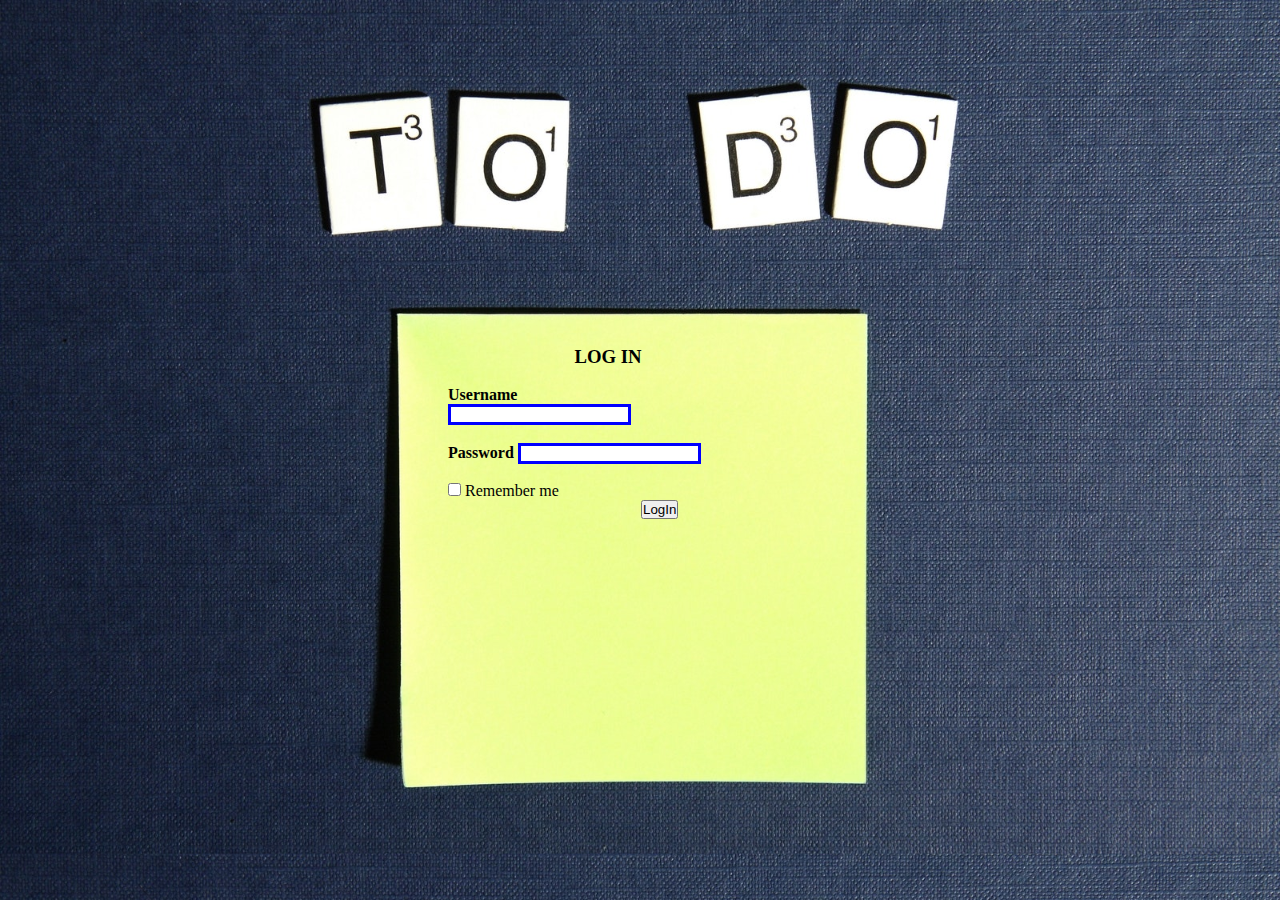
<file: index.html>
<!DOCTYPE html>
<html lang="en">
<head>
<meta charset="UTF-8">
<meta http-equiv="X-UA-Compatible" content="IE=edge">
<meta name="viewport" content="width=device-width, initial-scale=1.0">
<title>To do list</title>
<link rel="stylesheet" href="./style.css">
<link href="https://cdn.jsdelivr.net/npm/bootstrap@5.1.3/dist/css/bootstrap.min.css" rel="stylesheet" integrity="sha384-1BmE4kWBq78iYhFldvKuhfTAU6auU8tT94WrHftjDbrCEXSU1oBoqyl2QvZ6jIW3" crossorigin="anonymous">
<script src="https://cdn.jsdelivr.net/npm/bootstrap@5.1.3/dist/js/bootstrap.bundle.min.js" integrity="sha384-ka7Sk0Gln4gmtz2MlQnikT1wXgYsOg+OMhuP+IlRH9sENBO0LRn5q+8nbTov4+1p" crossorigin="anonymous"></script>
<script src="https://cdn.jsdelivr.net/npm/@popperjs/core@2.10.2/dist/umd/popper.min.js" integrity="sha384-7+zCNj/IqJ95wo16oMtfsKbZ9ccEh31eOz1HGyDuCQ6wgnyJNSYdrPa03rtR1zdB" crossorigin="anonymous"></script>
<script src="https://cdn.jsdelivr.net/npm/bootstrap@5.1.3/dist/js/bootstrap.min.js" integrity="sha384-QJHtvGhmr9XOIpI6YVutG+2QOK9T+ZnN4kzFN1RtK3zEFEIsxhlmWl5/YESvpZ13" crossorigin="anonymous"></script>

</head>
<body>
    <!-- Login  -->
    <form id="form">
      <div id="user">
        <div class="form-group">
            <h3><b>LOG IN</b></h3><br>
          <label for="exampleInputEmail1"><b>Username</b></label><br>
          <input type=""  class="form-control" id="username" aria-describedby="emailHelp">
          
          
        </div>
      </div>
        <br>
        <div id="pass">
        <div class="form-group">
          <label for="exampleInputPassword1"><b>Password</b></label>
          <input type="password" class="form-control" id="password">
        
        </div>
      </div>
      <div class="checkcredential">
      <label id="checkcredential"></label>
    </div>

        <br>
        <div class="form-group form-check">
          <input type="checkbox" class="form-check-input" id="exampleCheck1">
          <label class="form-check-label" for="exampleCheck1">Remember me</label>
        </div>
        <div class="btn">
        <button type="button" id="button" onclick="validate(redirect)" class="btn btn-primary">LogIn</button>
      </div>
      </form>
      <script src="./form.js"></script>

</body>
</html>
</file>
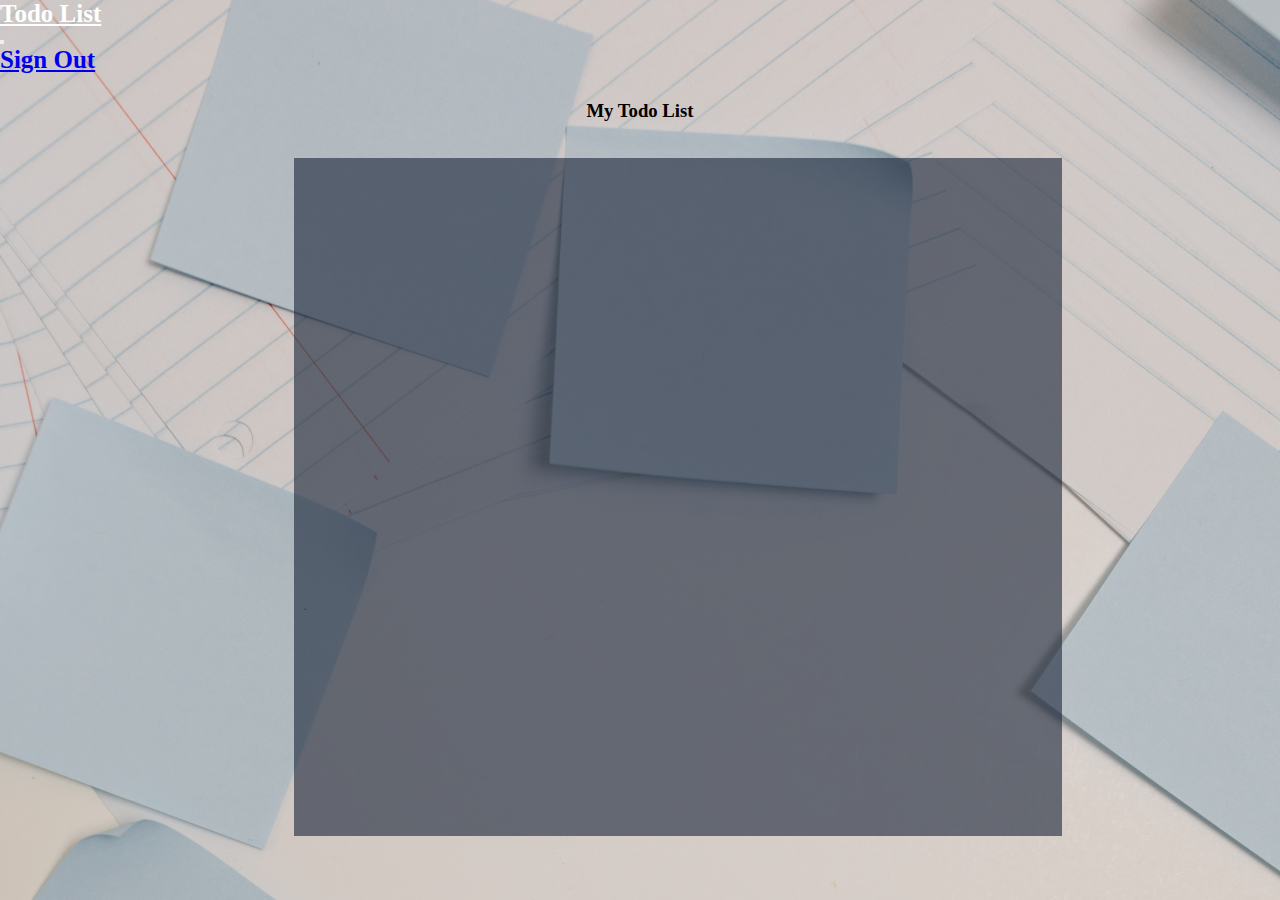
<file: todo.html>
<!DOCTYPE html>
<html lang="en">

<head>
    <meta charset="UTF-8">
    <meta http-equiv="X-UA-Compatible" content="IE=edge">
    <meta name="viewport" content="width=device-width, initial-scale=1.0">
    <title>Document</title>
    <link rel="stylesheet" href="./style1.css">
    
    
        <link rel="stylesheet" href="https://cdn.jsdelivr.net/npm/bootstrap@4.5.3/dist/css/bootstrap.min.css" integrity="sha384-TX8t27EcRE3e/ihU7zmQxVncDAy5uIKz4rEkgIXeMed4M0jlfIDPvg6uqKI2xXr2" crossorigin="anonymous">
        <script src="https://code.jquery.com/jquery-3.5.1.slim.min.js" integrity="sha384-DfXdz2htPH0lsSSs5nCTpuj/zy4C+OGpamoFVy38MVBnE+IbbVYUew+OrCXaRkfj" crossorigin="anonymous"></script>
        <script src="https://cdn.jsdelivr.net/npm/bootstrap@4.5.3/dist/js/bootstrap.bundle.min.js" integrity="sha384-ho+j7jyWK8fNQe+A12Hb8AhRq26LrZ/JpcUGGOn+Y7RsweNrtN/tE3MoK7ZeZDyx" crossorigin="anonymous"></script>
    
</head>

<body>
    
    <div class="container-fluid">
    <nav class="navbar navbar-expand-md bg-dark navbar-dark">
        <!-- Brand -->
        <div class="todo">
        <a class=" nav-link-active" href="#" ><b>Todo List</b></a>
          </div>
      
        <!-- Toggler/collapsibe Button -->
        <button class="navbar-toggler" type="button" data-toggle="collapse" data-target="#collapsibleNavbar">
          <span class="navbar-toggler-icon"></span>
        </button>
      
        <!-- Navbar links -->
        <div class="collapse navbar-collapse" id="collapsibleNavbar">
          <ul class="navbar-nav ml-auto">
        
            <li class="nav-item">
              <div class="sign">
                <a class="nav-link" href="./index.html"><b>Sign Out</b></a>
              </div>
            </li>
            
          </ul>
        </div>
      </nav>
    <!-- /Nabar -->
    <div class="heading">
    <h3>My Todo List</h3>
  </div>
    <br>
    <br>

    <div id="demo" ></div>
</div>
    <script src="./form.js"></script>

</body>

</html>
</file>
<file: style.css>
*{
    padding: 0%;
    margin: 0%;
}

body{
    background-image: url(./images/login.jpg);
    background-size: cover;
}
form{
    margin-top: 27%; 
    width: 25%; 
    margin-left: 35%;

}
#user h3{
    text-align: center;


}
#user input{
    border: 3px solid blue;

}
#pass input{
    border: 3px solid blue;
    
}
.btn{
    margin-left: 37%;
}
#checkcredential{
    color: red;
}
</file>
<file: style1.css>
*{
    margin: 0%;
    padding: 0%;
}
label:hover, label:active, input:hover+label, input:active+label {
   
    cursor: pointer;
 }
 body{
     background-image: url(./images/newimage.jpg);
     background-size: cover;
 }
 .todo{
    text-decoration: none; 
    font-size: 25px;

 }
 .sign{
    font-size: 25px;
 }
 .heading{
     margin-top: 2%;
    text-align: center;
 }
 #demo{
    margin-left: 23%; 
    width:50%; 
    height: 550px;
    overflow: auto; 
    background-color:#192439;
    opacity: 60%; 
    padding: 5%;
    font-family: monospace;
    color: white;
 }
.todo a{
    color: white;
}
</file>
